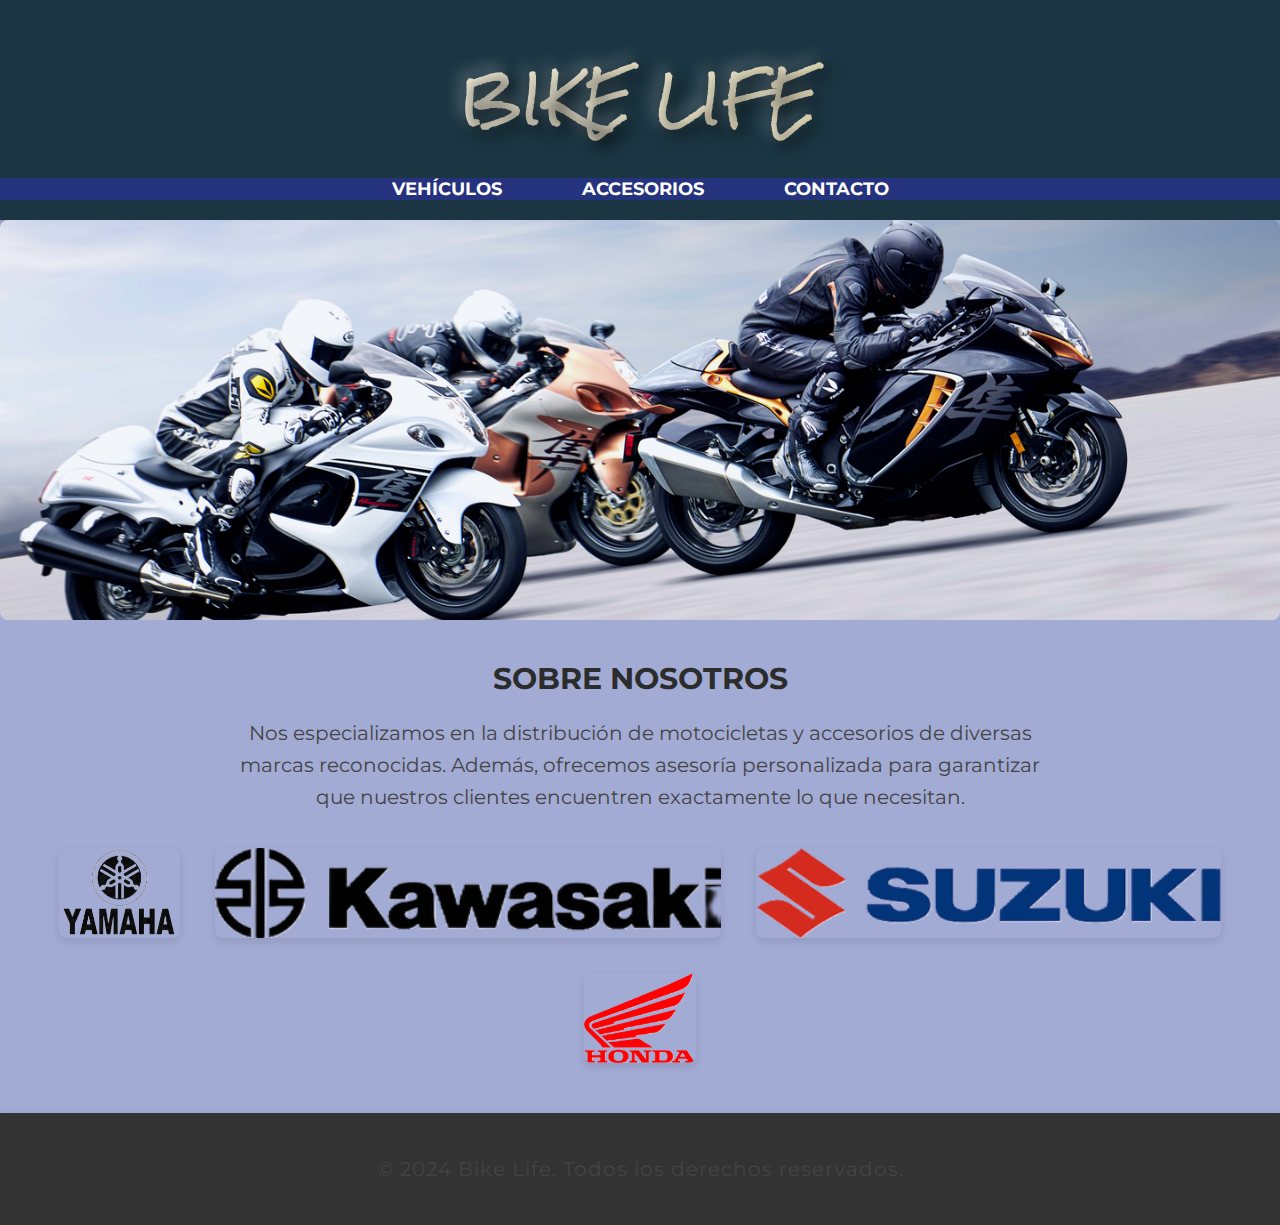
<file: index.html>
<!DOCTYPE html>
<html lang="es">
<head>
    <meta charset="UTF-8">
    <meta name="viewport" content="width=device-width, initial-scale=1.0">
    <title>BIKE LIFE - Menú Principal</title>
    <link rel="stylesheet" href="./index.css">
</head>
<body>
    <header>
        <h1>BIKE LIFE</h1>
        <nav>
            <ul>
                <li><a target="_blank" href="vehiculos.html">VEHÍCULOS</a></li>
                <li><a target="_blank" href="accesorios.html">ACCESORIOS</a></li>
                <li><a target="_blank" href="contacto.html">CONTACTO</a></li>
            </ul>
        </nav>
    </header>

    <div class="carousel">
        <div class="carousel-track">
            <div class="image-wrapper"><img src="/imagenes/Moto_via.png" alt="Imagen 3"></div>
            <div class="image-wrapper"><img src="/imagenes/motocross-8125542_960_720.jpg" alt="Imagen 4"></div>
            <div class="image-wrapper"><img src="/imagenes/moto_R.avif" alt="Carreras"></div>
        </div>
    </div>

    <h2>SOBRE NOSOTROS</h2>
    <p>Nos especializamos en la distribución de motocicletas y accesorios de diversas marcas reconocidas. Además, ofrecemos asesoría personalizada para garantizar que nuestros clientes encuentren exactamente lo que necesitan.</p>

    <section class="brands">
        <img src="./imagenes/63ae8bdebe40d95dc7af7fe9e60ff898-J5IaGeaLu-transformed.png" alt="Marca 1">
        <img src="./imagenes/kawa-transformed.png" alt="Kawasaki">
        <img src="./imagenes/suzuki-transformed.png" alt="Suzuki">
        <img src="./imagenes/honda-transformed.png" alt="Honda">
    </section>

    <footer>
        <p>&copy; 2024 Bike Life. Todos los derechos reservados.</p>
    </footer>
</body>
</html>
</file>
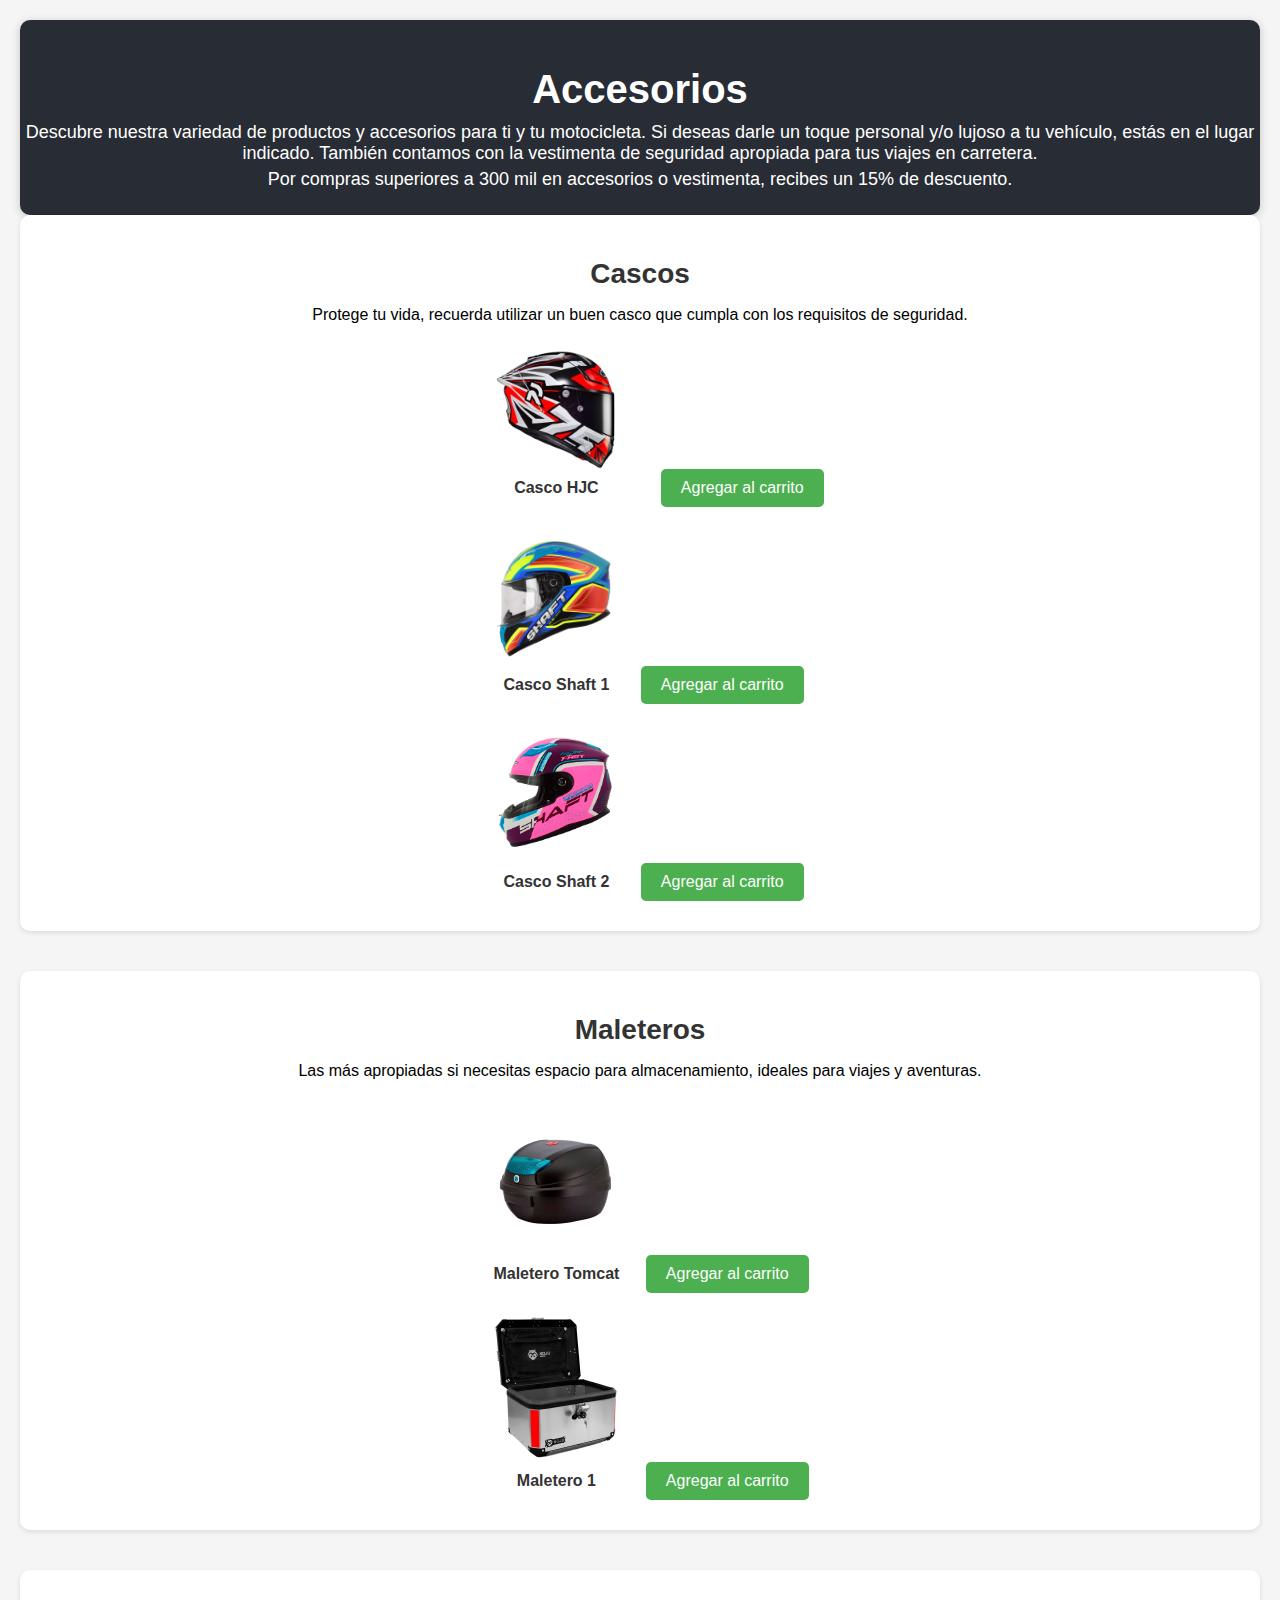
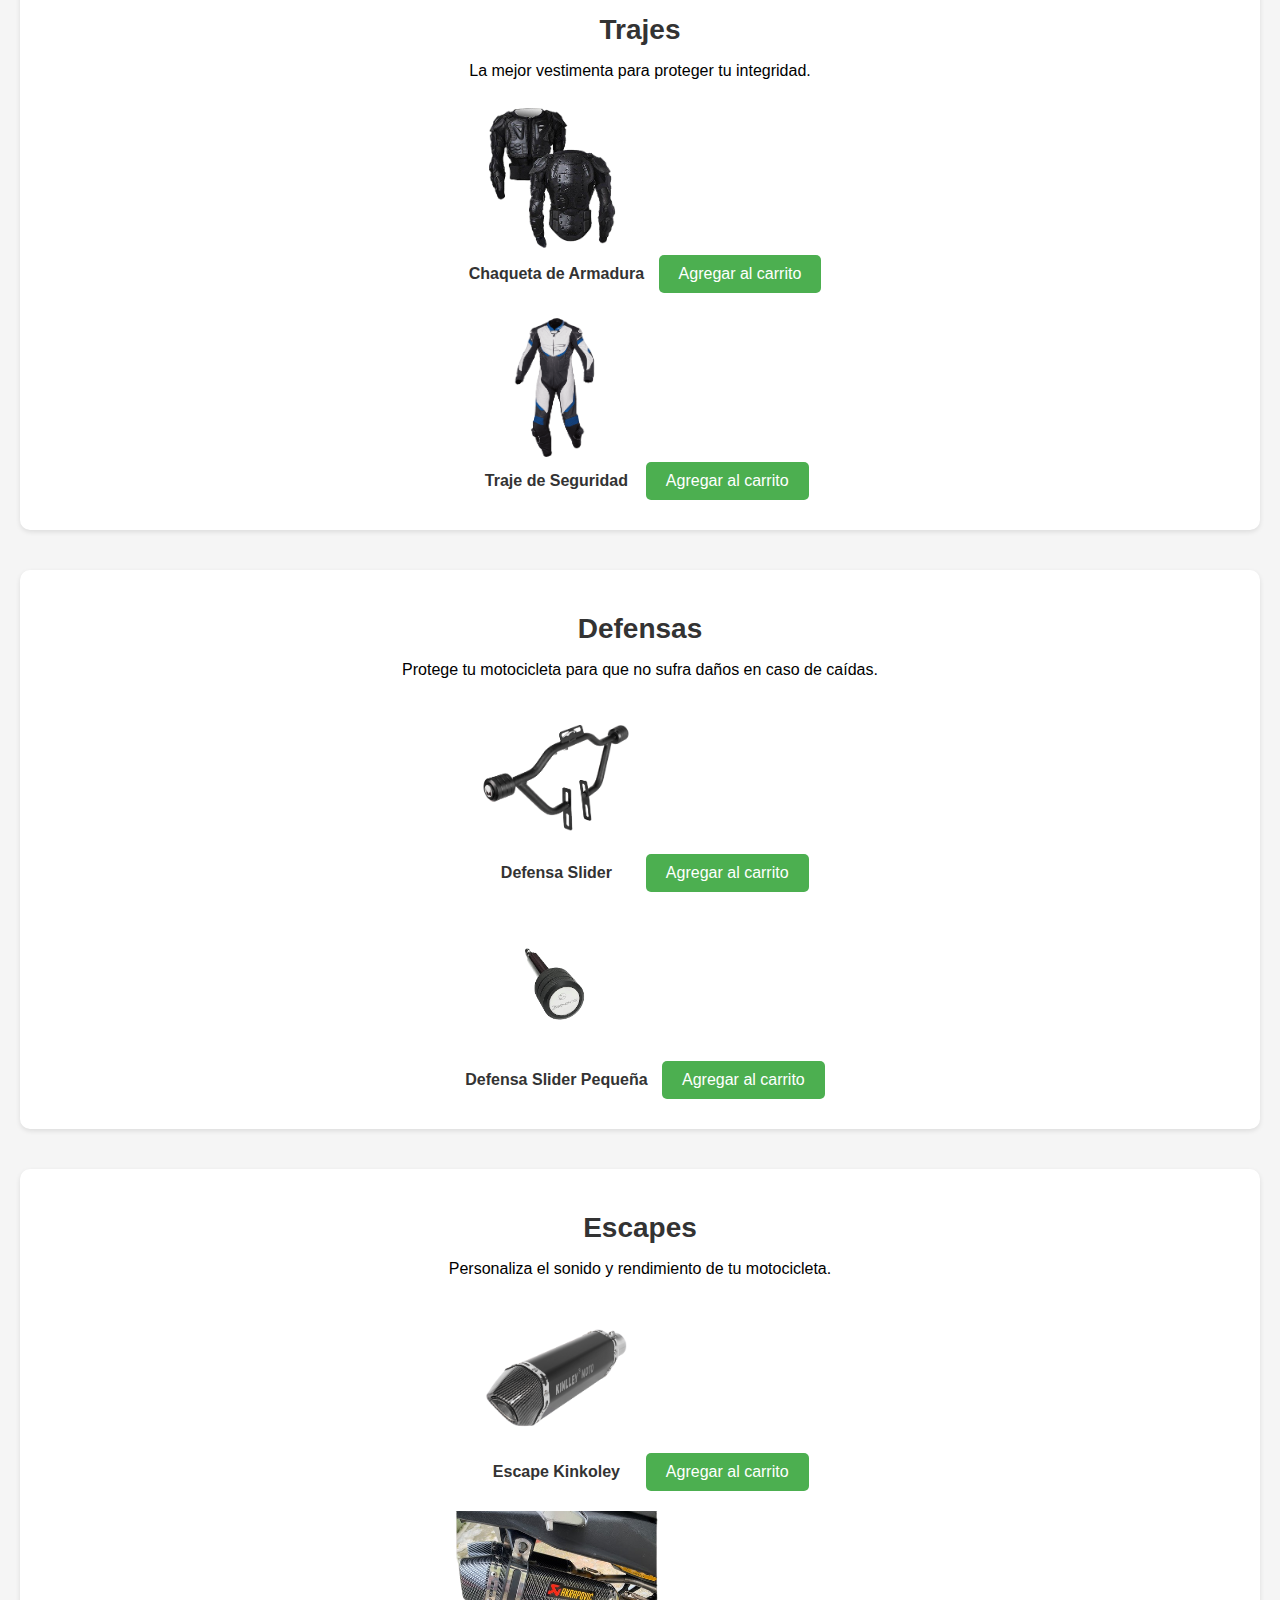
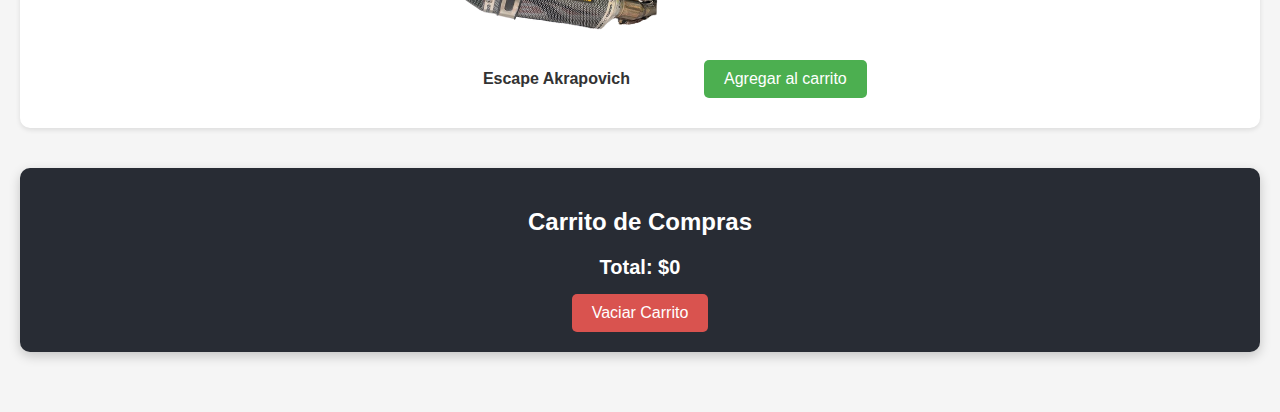
<file: accesorios.html>
<!DOCTYPE html>
<html lang="es">
<head>
    <meta charset="UTF-8">
    <meta name="viewport" content="width=device-width, initial-scale=1.0">

    <link rel="stylesheet" href="accesorios.css">
    <title>Bike Life - Accesorios</title>

</head>
<script src="accesorios.js"></script>
<body>

    <!-- Sección de descripción -->
    <header>
        <h1>Accesorios</h1>
        <p>Descubre nuestra variedad de productos y accesorios para ti y tu motocicleta. Si deseas darle un toque personal y/o lujoso a tu vehículo, estás en el lugar indicado. También contamos con la vestimenta de seguridad apropiada para tus viajes en carretera.</p>
        <p>Por compras superiores a 300 mil en accesorios o vestimenta, recibes un 15% de descuento.</p>
    </header>

    <!-- Sección Cascos -->
    <section>
        <h2>Cascos</h2>
        <p>Protege tu vida, recuerda utilizar un buen casco que cumpla con los requisitos de seguridad.</p>
        <div class="product">
            <figure>
                <img src="./imagenes/casco_hjc_-transformed.png" alt="Casco HJC" height="120">
                <figcaption>Casco HJC</figcaption>
            </figure>
            <button onclick="addToCart('Casco HJC', 100)">Agregar al carrito</button>
        </div>
        <div class="product">
            <figure>
                <img src="./imagenes/casco_shaft1-transformed.png" alt="Casco Shaft 1" height="140">
                <figcaption>Casco Shaft 1</figcaption>
            </figure>
            <button onclick="addToCart('Casco Shaft 1', 120)">Agregar al carrito</button>
        </div>
        <div class="product">
            <figure>
                <img src="./imagenes/casco_shaft2-transformed.png" alt="Casco Shaft 2" height="140">
                <figcaption>Casco Shaft 2</figcaption>
            </figure>
            <button onclick="addToCart('Casco Shaft 2', 130)">Agregar al carrito</button>
        </div>
    </section>

    <!-- Sección Maleteros -->
    <section>
        <h2>Maleteros</h2>
        <p>Las más apropiadas si necesitas espacio para almacenamiento, ideales para viajes y aventuras.</p>
        <div class="product">
            <figure>
                <img src="./imagenes/maletero-tomcat-30-lts-transformed.png" alt="Maletero Tomcat" height="170">
                <figcaption>Maletero Tomcat</figcaption>
            </figure>
            <button onclick="addToCart('Maletero Tomcat', 150)">Agregar al carrito</button>
        </div>
        <div class="product">
            <figure>
                <img src="./imagenes/maletero1-transformed.png" alt="Maletero 1" height="170">
                <figcaption>Maletero 1</figcaption>
            </figure>
            <button onclick="addToCart('Maletero 1', 160)">Agregar al carrito</button>
        </div>
    </section>

    <!-- Sección Trajes -->
    <section>
        <h2>Trajes</h2>
        <p>La mejor vestimenta para proteger tu integridad.</p>
        <div class="product">
            <figure>
                <img src="./imagenes/chaqueta_armadur-transformed.png" alt="Chaqueta de Armadura" height="200">
                <figcaption>Chaqueta de Armadura</figcaption>
            </figure>
            <button onclick="addToCart('Chaqueta de Armadura', 200)">Agregar al carrito</button>
        </div>
        <div class="product">
            <figure>
                <img src="./imagenes/traje_segur2-transformed.png" alt="Traje de Seguridad" height="200">
                <figcaption>Traje de Seguridad</figcaption>
            </figure>
            <button onclick="addToCart('Traje de Seguridad', 220)">Agregar al carrito</button>
        </div>
    </section>

    <!-- Sección Defensas -->
    <section>
        <h2>Defensas</h2>
        <p>Protege tu motocicleta para que no sufra daños en caso de caídas.</p>
        <div class="product">
            <figure>
                <img src="./imagenes/defensa_slider1-transformed.png" alt="Defensa Slider" height="150">
                <figcaption>Defensa Slider</figcaption>
            </figure>
            <button onclick="addToCart('Defensa Slider', 180)">Agregar al carrito</button>
        </div>
        <div class="product">
            <figure>
                <img src="./imagenes/defensa_slider_peque-transformed.png" alt="Defensa Slider Pequeña" height="180">
                <figcaption>Defensa Slider Pequeña</figcaption>
            </figure>
            <button onclick="addToCart('Defensa Slider Pequeña', 190)">Agregar al carrito</button>
        </div>
    </section>

    <!-- Sección Escapes -->
    <section>
        <h2>Escapes</h2>
        <p>Personaliza el sonido y rendimiento de tu motocicleta.</p>
        <div class="product">
            <figure>
                <img src="./imagenes/escape_kinkoley-pXX6rZBpd-transformed.png" alt="Escape Kinkoley" height="150">
                <figcaption>Escape Kinkoley</figcaption>
            </figure>
            <button onclick="addToCart('Escape Kinkoley', 250)">Agregar al carrito</button>
        </div>
        <div class="product">
            <figure>
                <img src="./imagenes/escape_akrapovich-transformed.png" alt="Escape Akrapovich" height="150">
                <figcaption>Escape Akrapovich</figcaption>
            </figure>
            <button onclick="addToCart('Escape Akrapovich', 300)">Agregar al carrito</button>
        </div>
    </section>

    <!-- Carrito de Compras -->
    <section class="cart">
        <h2>Carrito de Compras</h2>
        <div id="cartItems"></div>
        <p id="totalAmount">Total: $0</p>
        <button onclick="clearCart()">Vaciar Carrito</button>
    </section>

</body>
</html>
</file>
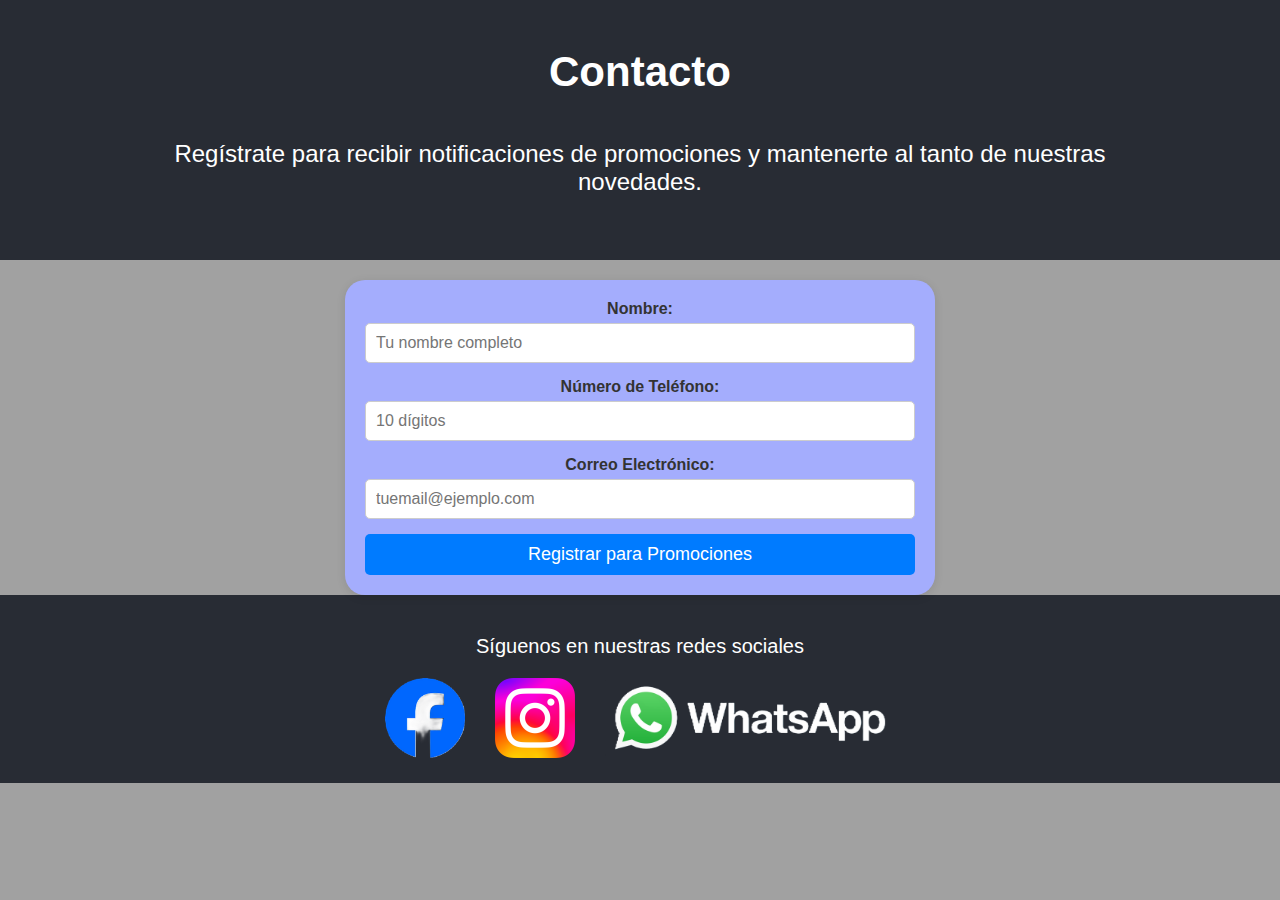
<file: contacto.html>
<!DOCTYPE html>
<html lang="es">
<head>
    <meta charset="UTF-8">
    <meta name="viewport" content="width=device-width, initial-scale=1.0">

    <title>Bike Life - Contacto</title>
    
    <link rel="stylesheet" href="./contacto.css">
</head>
<body>

     <header>

        <h1>Contacto</h1>
        <section class="info">
            <p>Regístrate para recibir notificaciones de promociones y mantenerte al tanto de nuestras novedades.</p>
        </section>
    </header>

    <!-- Sección de formulario de contacto -->
    <main>
        <section class="formulario">
            <form action="#" method="post">
                <div class="form-group">
                    <label for="nombre">Nombre:</label>
                    <input type="text" id="nombre" name="nombre" required autocomplete="name" placeholder="Tu nombre completo">
                </div>
                <div class="form-group">
                    <label for="telefono">Número de Teléfono:</label>
                    <input type="tel" id="telefono" name="telefono" required pattern="[0-9]{10}" placeholder="10 dígitos">
                </div>
                <div class="form-group">
                    <label for="email">Correo Electrónico:</label>
                    <input type="email" id="email" name="email" required autocomplete="email" placeholder="tuemail@ejemplo.com">
                </div>

                <button type="submit">Registrar para Promociones</button>
            </form>
        </section>
    </main>

    <!-- Sección de redes sociales -->
    <footer>
        <section class="redes">
            <p>Síguenos en nuestras redes sociales</p>
            <div class="icons">
                <a href="#" aria-label="Facebook"><img src="./imagenes/facebook-transformed.png" alt="Logotipo de Facebook" height="80px"></a>
                <a href="#" aria-label="Instagram"><img src="./imagenes/Instagram_logo.png" alt="Logotipo de Instagram" height="80px"></a>
                <a href="#" aria-label="WhatsApp"><img src="./imagenes/WhatsApp_logo.svg-transformed.png" alt="Logotipo de WhatsApp" height="80px"></a>
            </div>
        </section>
    </footer>


</body>

</html>
</file>
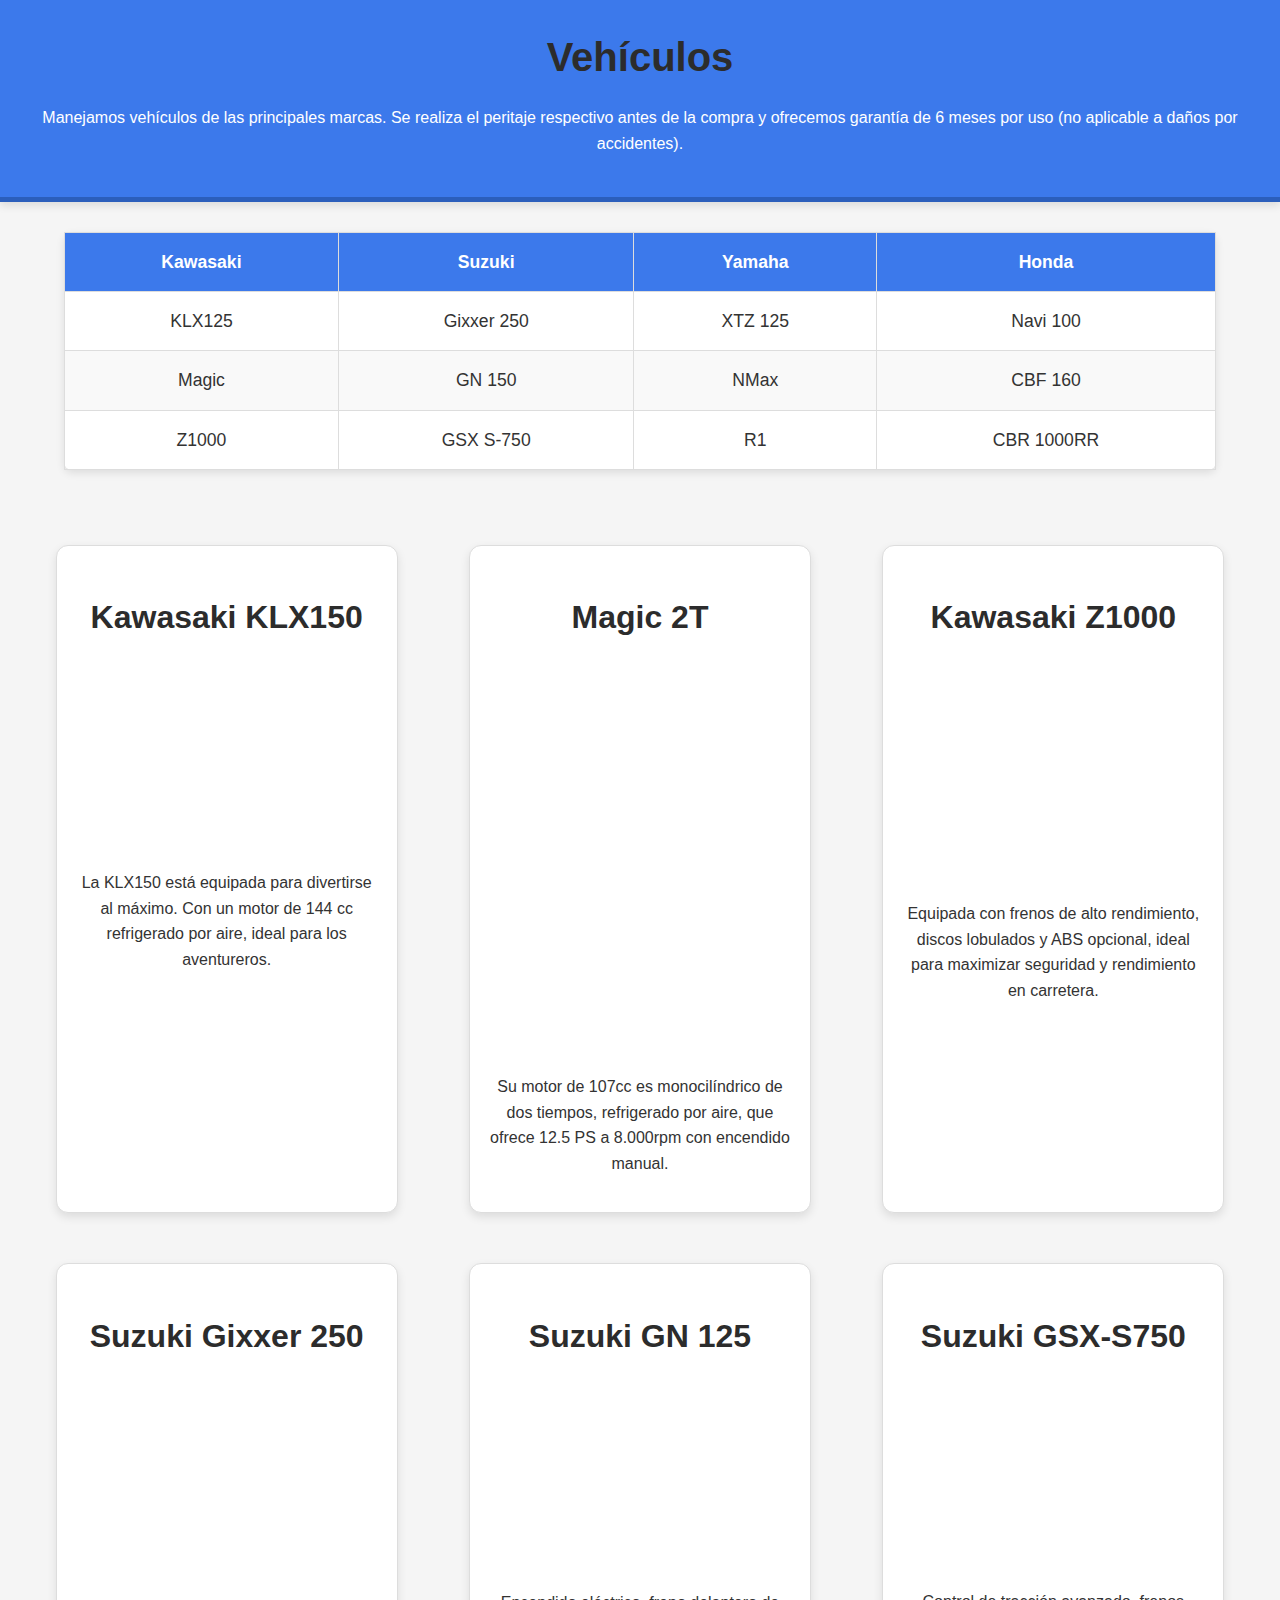
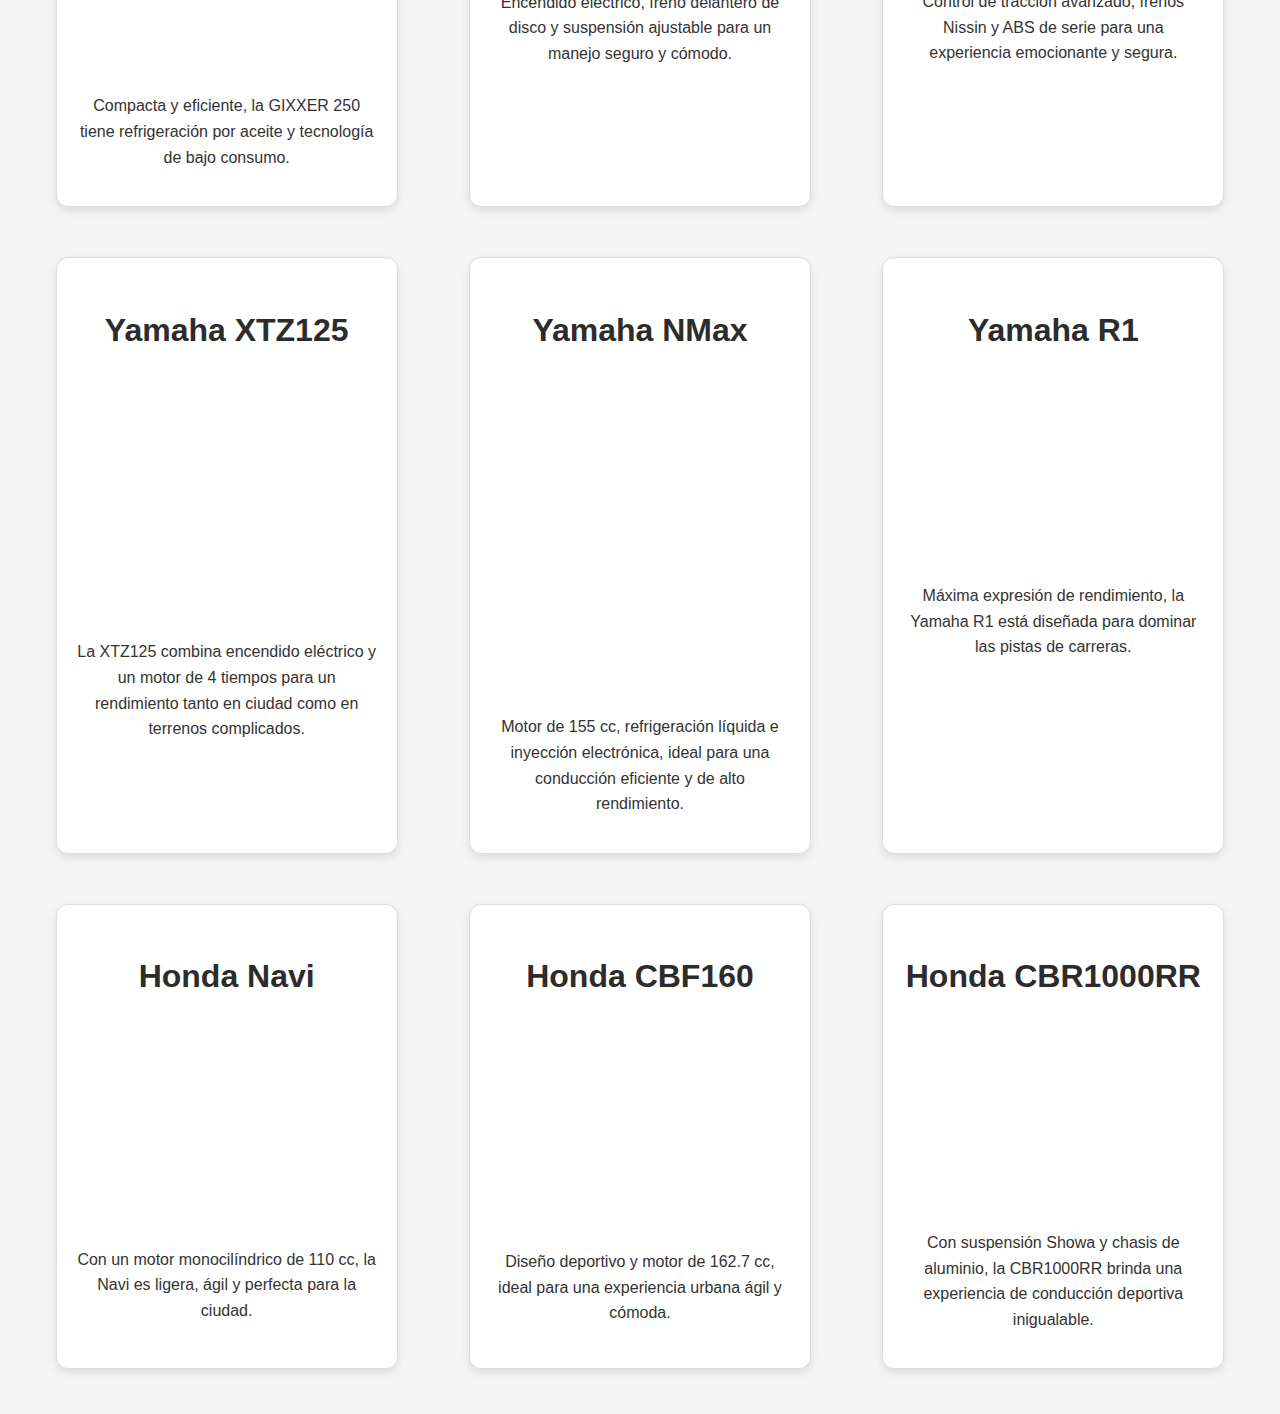
<file: vehiculos.html>
<!DOCTYPE html>
<html lang="es">
<head>
    <meta charset="UTF-8">
    <meta name="viewport" content="width=device-width, initial-scale=1.0">
   
    <title>Bike Life - Vehículos</title>
    <link rel="stylesheet" href="./vehiculos.css">
</head>
<body>

    <!-- Título y descripción -->
    <header>
        <h1>Vehículos</h1>
        <p>Manejamos vehículos de las principales marcas. Se realiza el peritaje respectivo antes de la compra y ofrecemos garantía de 6 meses por uso (no aplicable a daños por accidentes).</p>
    </header>

    <!-- Tabla de marcas y modelos -->
    <section class="marcas-modelos">
        <table>
            <thead>
                <tr>
                    <th>Kawasaki</th>
                    <th>Suzuki</th>
                    <th>Yamaha</th>
                    <th>Honda</th>
                </tr>
            </thead>
            <tbody>
                <tr>
                    <td>KLX125</td>
                    <td>Gixxer 250</td>
                    <td>XTZ 125</td>
                    <td>Navi 100</td>
                </tr>
                <tr>
                    <td>Magic</td>
                    <td>GN 150</td>
                    <td>NMax</td>
                    <td>CBF 160</td>
                </tr>
                <tr>
                    <td>Z1000</td>
                    <td>GSX S-750</td>
                    <td>R1</td>
                    <td>CBR 1000RR</td>
                </tr>
            </tbody>
        </table>
    </section>

    <!-- Sección de detalles de vehículos -->
    <section class="vehiculos-detalles">
        <!-- Detalles de vehículos individuales -->
        <article class="vehiculo">
            <h2>Kawasaki KLX150</h2>
            <img src="./imagenes/klx.png" alt="Imagen de la Kawasaki KLX150" height="150px">
            <p>La KLX150 está equipada para divertirse al máximo. Con un motor de 144 cc refrigerado por aire, ideal para los aventureros.</p>
        </article>

        <article class="vehiculo">
            <h2>Magic 2T</h2>
            <img src="./imagenes/maggic-transformed.png" alt="Imagen de la Magic 2T" height="230px">
            <p>Su motor de 107cc es monocilíndrico de dos tiempos, refrigerado por aire, que ofrece 12.5 PS a 8.000rpm con encendido manual.</p>
        </article>

        <article class="vehiculo">
            <h2>Kawasaki Z1000</h2>
            <img src="./imagenes/kawa1000-transformed.png" alt="Imagen de la Kawasaki Z1000" height="150px">
            <p>Equipada con frenos de alto rendimiento, discos lobulados y ABS opcional, ideal para maximizar seguridad y rendimiento en carretera.</p>
        </article>

        <article class="vehiculo">
            <h2>Suzuki Gixxer 250</h2>
            <img src="./imagenes/suzuki-gixxer-sf-250-transformed.png" alt="Imagen de la Suzuki Gixxer 250" height="170px">
            <p>Compacta y eficiente, la GIXXER 250 tiene refrigeración por aceite y tecnología de bajo consumo.</p>
        </article>

        <article class="vehiculo">
            <h2>Suzuki GN 125</h2>
            <img src="./imagenes/gn125-transformed.png" alt="Imagen de la Suzuki GN 125" height="140px">
            <p>Encendido eléctrico, freno delantero de disco y suspensión ajustable para un manejo seguro y cómodo.</p>
        </article>

        <article class="vehiculo">
            <h2>Suzuki GSX-S750</h2>
            <img src="./imagenes/GSX-S750-transformed.png" alt="Imagen de la Suzuki GSX-S750" height="140px">
            <p>Control de tracción avanzado, frenos Nissin y ABS de serie para una experiencia emocionante y segura.</p>
        </article>

        <article class="vehiculo">
            <h2>Yamaha XTZ125</h2>
            <img src="./imagenes/xtz125-transformed.png" alt="Imagen de la Yamaha XTZ125" height="190px">
            <p>La XTZ125 combina encendido eléctrico y un motor de 4 tiempos para un rendimiento tanto en ciudad como en terrenos complicados.</p>
        </article>

        <article class="vehiculo">
            <h2>Yamaha NMax</h2>
            <img src="./imagenes/nmax_azul.png" alt="Imagen de la Yamaha NMax" height="170px">
            <p>Motor de 155 cc, refrigeración líquida e inyección electrónica, ideal para una conducción eficiente y de alto rendimiento.</p>
        </article>

        <article class="vehiculo">
            <h2>Yamaha R1</h2>
            <img src="./imagenes/Yamaha-R1--transformed.png" alt="Imagen de la Yamaha R1" height="160px">
            <p>Máxima expresión de rendimiento, la Yamaha R1 está diseñada para dominar las pistas de carreras.</p>
        </article>

        <article class="vehiculo">
            <h2>Honda Navi</h2>
            <img src="./imagenes/honda_navi-transformed.png" alt="Imagen de la Honda Navi" height="160px">
            <p>Con un motor monocilíndrico de 110 cc, la Navi es ligera, ágil y perfecta para la ciudad.</p>
        </article>

        <article class="vehiculo">
            <h2>Honda CBF160</h2>
            <img src="./imagenes/cbf160-transformed.png" alt="Imagen de la Honda CBF160" height="180px">
            <p>Diseño deportivo y motor de 162.7 cc, ideal para una experiencia urbana ágil y cómoda.</p>
        </article>

        <article class="vehiculo">
            <h2>Honda CBR1000RR</h2>
            <img src="./imagenes/cbr1000rr-transformed.png" alt="Imagen de la Honda CBR1000RR" height="140px">
            <p>Con suspensión Showa y chasis de aluminio, la CBR1000RR brinda una experiencia de conducción deportiva inigualable.</p>
        </article>
    </section>

</body>
</html>
</file>
<file: index.css>
/* Importar fuentes desde Google Fonts */
@import url('https://fonts.googleapis.com/css2?family=Rock+Salt&display=swap');
@import url('https://fonts.googleapis.com/css2?family=Montserrat:wght@400;600&display=swap');

/* Estilos generales */
body {
    font-family: 'Montserrat', Arial, sans-serif;
    margin: 0;
    padding: 0;
    box-sizing: border-box;
    background-color: rgba(139, 150, 201, 0.8);
}

h1, h2 {
    text-align: center;
    margin: 20px 0;
}

/* Estilo del título principal */
h1 {
    font-family: 'Rock Salt', cursive;
    font-size: 50px;
    color: #ffffff;
    background: linear-gradient(45deg, #e9e9e9, #ecdda5);
    -webkit-background-clip: text;
    -webkit-text-fill-color: transparent;
    text-shadow: 6px 6px 15px rgba(0, 0, 0, 0.6), -6px -6px 15px rgba(255, 255, 255, 0.3);
    letter-spacing: 2px;
    animation: fadeIn 2s ease-in-out;
}

/* Encabezado secundario */
h2 {
    font-size: 30px;
    color: #2c2c2c;
    margin-top: 40px;
}

/* Animación para el efecto de desvanecimiento */
@keyframes fadeIn {
    0% {
        opacity: 0;
        transform: translateY(-30px);
    }
    100% {
        opacity: 1;
        transform: translateY(0);
    }
}

/* Estilo de párrafos */
p {
    font-size: 20px;
    color: #444;
    line-height: 1.6;
    text-align: center;
    margin: 20px auto;
    max-width: 800px;
}

/* Estilo del encabezado */
header {
    background-color: #1b3542;
    padding: 20px 0;
    box-shadow: 0 4px 6px rgba(0, 0, 0, 0.1);
}

/* Navegación */
nav ul {
    list-style-type: none;
    padding: 0;
    margin: 0;
    display: flex;
    justify-content: center;
    background-color: #25327e;
}

nav ul li {
    margin: 0 20px;
}

nav ul li a {
    text-decoration: none;
    color: #fff;
    font-weight: bold;
    font-size: 18px;
    padding: 10px 20px;
    transition: background-color 0.3s ease, transform 0.3s ease;
}

nav ul li a:hover {
    background-color: #940808;
    border-radius: 5px;
    transform: scale(1.1);
}

/* Imagen principal */
.main-image {
    width: 100%;
    max-height: 400px;
    object-fit: cover;
}

/* Sección de marcas */
.brands {
    display: flex;
    justify-content: center;
    align-items: center;
    gap: 35px;
    margin: 35px 0;
    flex-wrap: wrap;
}

.brands img {
    height: 90px;
    transition: transform 0.3s ease, box-shadow 0.3s ease;
    box-shadow: 0 4px 8px rgba(0, 0, 0, 0.1);
    border-radius: 8px;
}

.brands img:hover {
    transform: scale(1.1);
    box-shadow: 0 4px 15px rgba(0, 0, 0, 0.2);
}

/* Carrusel */
.carousel-track {
    display: flex;
    transition: transform 1s ease-in-out;
    animation: slide 15s infinite alternate;
    gap: 10px; /* Espacio entre imágenes */
}

.carousel-track .image-wrapper {
    width: 100%;
    max-height: 400px;
    flex-shrink: 0;
    overflow: hidden;
    position: relative;
    border-radius: 8px;
}

.carousel-track .image-wrapper img {
    width: 100%;
    height: 100%;
    object-fit: cover;
}

/* Animación del carrusel */
@keyframes slide {
    0% {
        transform: translateX(0%);
    }
    25% {
        transform: translateX(calc(-100% - 10px));
    }
    50% {
        transform: translateX(calc(-200% - 20px));
    }
    75% {
        transform: translateX(calc(-300% - 30px));
    }
    100% {
        transform: translateX(0%);
    }
}

.carousel:hover .carousel-track {
    animation-play-state: paused;
}

/* Footer */
footer {
    text-align: center;
    padding: 20px;
    background-color: #333;
    color: #fff;
    margin-top: 50px;
    font-size: 18px;
    letter-spacing: 1px;
    box-shadow: 0 6px 12px rgba(0, 0, 0, 0.2);
}
</file>
<file: accesorios.css>
/* Estilos generales */
body {
    font-family: Arial, sans-serif;
    background-color: #f5f5f5;
    margin: 0;
    padding: 20px;
}

/* Encabezado */
header {
    background-color: #282c34;
    color: white;
    text-align: center;
    padding: 20px 0;
   border-radius: 10px; /* Bordes redondeados */
    box-shadow: 0 2px 10px rgba(0, 0, 0, 0.2); /* Sombra sutil */
    border-radius: 10px;
    box-shadow: 0 2px 10px rgba(0, 0, 0, 0.2);
}

header h1 {
    font-size: 40px;
    margin-bottom: 10px;
}

header p {
    font-size: 18px;
    margin: 5px 0;
}

/* Sección de productos */
section {
    margin-bottom: 40px;

    background-color: white; /* Fondo blanco para las secciones */
    padding: 20px; /* Espaciado interno */
    border-radius: 10px; /* Bordes redondeados */
    box-shadow: 0 2px 5px rgba(0, 0, 0, 0.1); /* Sombra sutil */

    background-color: white;
    padding: 20px;
    border-radius: 10px;
    box-shadow: 0 2px 5px rgba(0, 0, 0, 0.1);

}

/* Títulos de las secciones de productos */
h2 {
    font-size: 28px;
    margin-bottom: 10px;
    text-align: center;

    color: #333; /* Color del texto más oscuro */
}

/* Estilos para las imágenes de productos */
section {
    text-align: center;
    
}

figure {
    display: inline-block; /* Permite que las figuras se alineen horizontalmente */
    margin: 10px; /* Espacio alrededor de las imágenes */
    transition: transform 0.2s ease; /* Suaviza la animación de la figura */
}

figure img {
    max-height: 150px; /* Ajusta la altura máxima de las imágenes */
    width: auto; /* Mantiene la proporción de la imagen */
    border-radius: 10px; /* Bordes redondeados en las imágenes */
    transition: transform 0.3s ease, box-shadow 0.3s ease; /* Suaviza el efecto de transformación y la sombra */
}

/* Efecto de hover */
figure img:hover {
    transform: scale(1.1); /* Escala la imagen al pasar el puntero */
    box-shadow: 0 6px 15px rgba(0, 0, 0, 0.3); /* Sombra más intensa al pasar el puntero */
}

/* Figcaption estilo */
figcaption {
    margin-top: 5px;
    font-size: 16px;
    font-weight: bold;
    color: #666; /* Color gris para el texto de la figura */

    color: #333;
}

/* Estilos para los productos individuales */
.product {
    display: inline-block;
    text-align: center;
    margin: 15px;
}

.product img {
    max-height: 150px;
    width: auto;
    border-radius: 10px;
    transition: transform 0.3s ease, box-shadow 0.3s ease;
}

.product img:hover {
    transform: scale(1.1);
    box-shadow: 0 6px 15px rgba(0, 0, 0, 0.3);
}

.product p {
    font-size: 16px;
    font-weight: bold;
    color: #666;
    margin-top: 10px;
}

/* Botón de Agregar al Carrito */
button {
    padding: 10px 20px;
    font-size: 16px;
    color: #fff;
    background-color: #4CAF50;
    border: none;
    border-radius: 5px;
    cursor: pointer;
    transition: background-color 0.3s;
}

button:hover {
    background-color: #45a049;
}

/* Sección del Carrito de Compras */
.cart {
    margin-top: 20px;
    background-color: #282c34;
    color: white;
    padding: 20px;
    border-radius: 10px;
    box-shadow: 0 4px 12px rgba(0, 0, 0, 0.2);
    text-align: center;
}

.cart h2 {
    color: white;
    font-size: 24px;
    margin-bottom: 15px;
}

#cartItems {
    font-size: 16px;
    margin-bottom: 10px;
}

#totalAmount {
    font-size: 20px;
    font-weight: bold;
    margin-bottom: 15px;
}

/* Botón de Vaciar Carrito */
.cart button {
    padding: 10px 20px;
    font-size: 16px;
    color: #fff;
    background-color: #d9534f;
    border: none;
    border-radius: 5px;
    cursor: pointer;
    transition: background-color 0.3s;
}

.cart button:hover {
    background-color: #c9302c;

}

/* Responsivo */
@media screen and (max-width: 768px) {

    figure {
        display: block; /* Cambia a bloque en pantallas pequeñas para facilitar la visualización */
        margin: 10px auto; /* Centra las imágenes en pantallas pequeñas */
    }

}

    .product {
        display: block;
        margin: 10px auto;
    }
</file>
<file: contacto.css>
/* Estilo general del cuerpo */
body {
    font-family: Arial, sans-serif;
    background-color: #f5f5f5;
    margin: 0;
    padding: 0;
    color: #333;
}

/* Encabezado */
header {
    background-color: #282c34;
    color: white;
    text-align: center;
    padding: 20px 0;
}

h1 {
    font-size: 40px;
    margin-bottom: 10px;
}

.info {
    margin: 10px auto;
    padding: 10px;
    font-size: 18px;
    width: 80%;
    text-align: center;
}

/* Estilos del formulario */
.formulario {
    display: flex;
    justify-content: center;
    margin-top: 20px;
}

form {
    background-color: rgb(164, 173, 253);
    padding: 20px;
    border-radius: 20px;
    box-shadow: 0 2px 10px rgba(0, 0, 0, 0.1);
    width: 80%;
    max-width: 550px;
}

.form-group {
    margin-bottom: 15px;
}

label {
    display: block;
    margin-bottom: 5px;
    font-weight: bold;
}

input[type="text"], input[type="email"], input[type="tel"] {
    width: 100%;
    padding: 10px;
    border: 1px solid #ccc;
    border-radius: 5px;
    font-size: 16px;
    box-sizing: border-box;
}

button[type="submit"] {
    display: block;
    width: 100%;
    padding: 10px;
    background-color: #007bff;
    color: white;
    border: none;
    border-radius: 5px;
    font-size: 18px;
    cursor: pointer;
    margin-top: 10px;
    transition: background-color 0.3s ease;
}

button[type="submit"]:hover {
    background-color: #0056b3;
}

/* Estilos para las redes sociales */
footer {
    background-color: #282c34;
    color: white;
    text-align: center;
    padding: 20px 0;
}

footer .icons {
    display: flex;
    justify-content: center;
    margin-top: 10px;
}

footer .icons a {
    margin: 0 15px;
    transition: transform 0.3s ease;
}

footer .icons a:hover {
    transform: scale(1.1);
}

footer img {
    max-height: 80px;
    width: auto;
}

/* Estilo responsivo */
@media screen and (max-width: 768px) {
    .formulario {
        padding: 0 20px;
    }

    footer .icons a {
        margin: 0 10px;
    }
}

/* Estilo adicional */
body {
    background-color: rgb(161, 161, 161);
}

h1 {
    text-align: center;
    font-size: 42px;
}

.info {
    text-align: center;
    font-size: 24px;
}

.formulario {
    text-align: center;
}

footer .redes {
    text-align: center;
    font-size: 20px;
}

footer .icons a {
    display: inline-block;
    position: relative;
}

/* Ajustes individuales para las redes sociales */
.facebook {
    left: 100px;
}

.whatsapp {
    left: 500px;
}

.insta {
    left: 1000px;
    
}
</file>
<file: vehiculos.css>
/* General */
body {
    font-family: 'Roboto', Arial, sans-serif; /* Fuente moderna para una apariencia más elegante */
    margin: 0;
    padding: 0;
    background-color: #f5f5f5;
    color: #333;
    line-height: 1.6; /* Mejor legibilidad */
}

/* Encabezado */
header {
    text-align: center;
    background-color: #3c79eb;
    padding: 25px;
    color: white;
    box-shadow: 0 4px 8px rgba(0, 0, 0, 0.1); /* Añade sombra para profundidad */
    border-bottom: 5px solid #2b5ebb; /* Destaca la parte inferior */
}

header h1 {
    font-size: 2.5em; /* Tamaño más grande para el título */
    margin: 0;
}

/* Estilo de la tabla */
table {
    width: 90%; /* Reducido para que no ocupe toda la pantalla */
    margin: 30px auto;
    border-collapse: collapse;
    background-color: white; /* Fondo blanco para contraste */
    border-radius: 8px; /* Esquinas redondeadas */
    box-shadow: 0 3px 8px rgba(0, 0, 0, 0.1); /* Sombra suave */
}

table th, table td {
    padding: 15px; /* Más espacio para hacerlo más fácil de leer */
    text-align: center;
    border: 1px solid #ddd;
    font-size: 1.1em; /* Fuente ligeramente más grande */
}

table th {
    background-color: #3c79eb;
    color: white;
    font-weight: bold;
}

table tr:nth-child(even) {
    background-color: #f9f9f9; /* Alterna colores en filas para mejorar la lectura */
}

/* Sección de detalles de vehículos */
.vehiculos-detalles {
    display: flex;
    flex-wrap: wrap;
    justify-content: space-around;
    padding: 30px;
    gap: 20px; /* Añade espacio consistente entre los elementos */
}

.vehiculo {
    background-color: white;
    margin: 15px;
    padding: 20px;
    width: 300px;
    border: 1px solid #ddd;
    border-radius: 12px; /* Bordes más redondeados */
    box-shadow: 0 4px 10px rgba(0, 0, 0, 0.1); /* Más sombra para mayor profundidad */
    transition: transform 0.3s ease, box-shadow 0.3s ease;
    text-align: center;
}

.vehiculo:hover {
    transform: scale(1.05); /* Efecto hover para resaltar */
    box-shadow: 0 6px 15px rgba(0, 0, 0, 0.15);
}

.vehiculo img {
    max-width: 100%;
    height: auto;
    margin-bottom: 20px;
    border-radius: 5px; /* Bordes suaves para las imágenes */


    opacity: 0; /* Imagen inicialmente oculta */

    /* Animación de carga */
    animation: showImage 1s ease-out forwards; /* Usamos 'forwards' para que la animación persista */
}

/* Animación de las imágenes */
@keyframes showImage {
    from {
        opacity: 0;
        transform: scale(0.8);
    }
    to {
        opacity: 1;
        transform: scale(1);
    }

}

/* Estilos de encabezados */
h1, h2, h3 {
    margin-bottom: 15px; /* Margen uniforme para todos los encabezados */
    color: #2c2c2c;
}

h1 {
    font-size: 2.5em;
}

h2 {
    font-size: 2em;
}

h3 {
    font-size: 1.5em;
}
</file>
